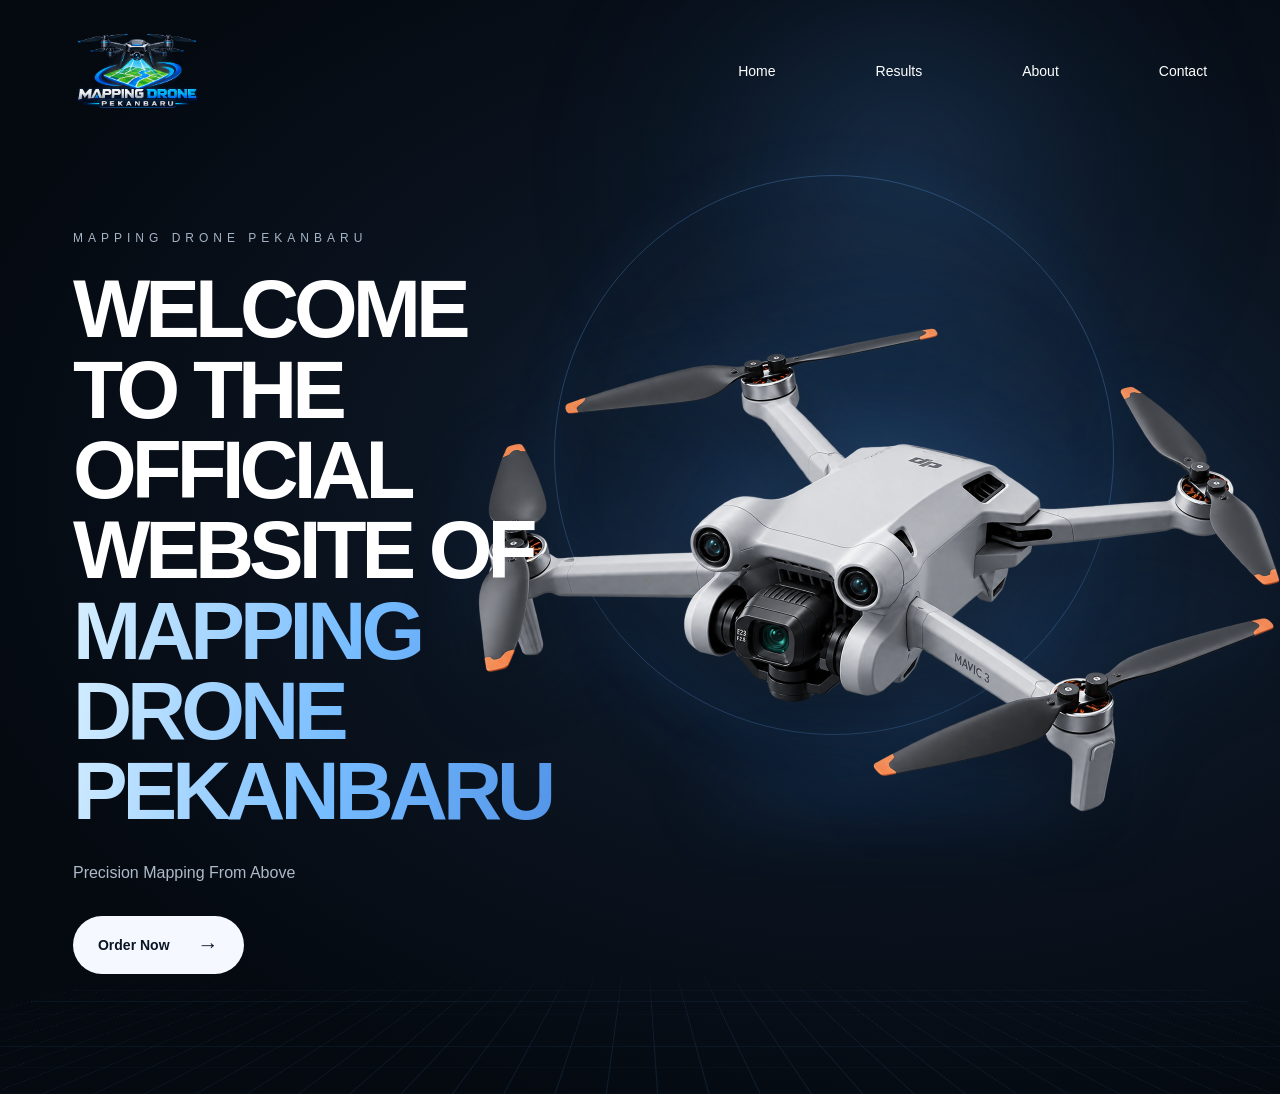
<file: index.html>
<!DOCTYPE html>
<html lang="id">
<head>
    <meta charset="UTF-8">
    <meta name="viewport" content="width=device-width, initial-scale=1.0">
    <title>Mapping Drone</title>

    <link rel="stylesheet" href="style.css">
</head>
<body>

    <section class="hero">

        <!-- Background -->
        <div class="background-glow"></div>
        <div class="grid-floor"></div>
        <div class="light-ring"></div>

       <nav class="navbar">
    <a href="#" class="logo">
        <img class="logo-drone" src="image/logodrone.png">
        <span class="logo-icon"></span>
    </a>

    <div class="nav-links" id="navLinks">
        <a href="index.html">Home</a>
        <a href="results.html">Results</a>
        <a href="about.html">About</a>
        <a href="contact.html">Contact</a>
    </div>

    <button class="hamburger" id="hamburger">
        <span></span>
        <span></span>
        <span></span>
    </button>
</nav>

        <!-- Main content -->
        <main class="hero-content">

            <div class="hero-text">
                <p class="eyebrow">MAPPING DRONE PEKANBARU</p>

                <h1>
                    WELCOME TO THE OFFICIAL WEBSITE OF
                    <span>MAPPING DRONE PEKANBARU</span>
                </h1>

                <p class="description">
                    Precision Mapping From Above
                </p>

                <a href="https://call.whatsapp.com/video/x3cl4OH3f3msmhHpAtkMUy" class="primary-button">
                    Order Now<span>→</span>
                </a>
             </div>

                    <div class="drone-scene" id="droneScene">

                         <div class="drone-glow"></div>

                             <div class="drone-float">

                                 <div class="drone-object" id="droneObject">
                                     <img
                                         src="image/drone.png"
                                         alt="Futuristic camera drone"
                                         class="drone-image"
                                         draggable="false"
                                     >
                                 </div>
                             </div>
                         <div class="shadow-drone"></div>
                    </div>

         </main>
    
    <script src="script.js"></script>
</body>
</html>
</file>
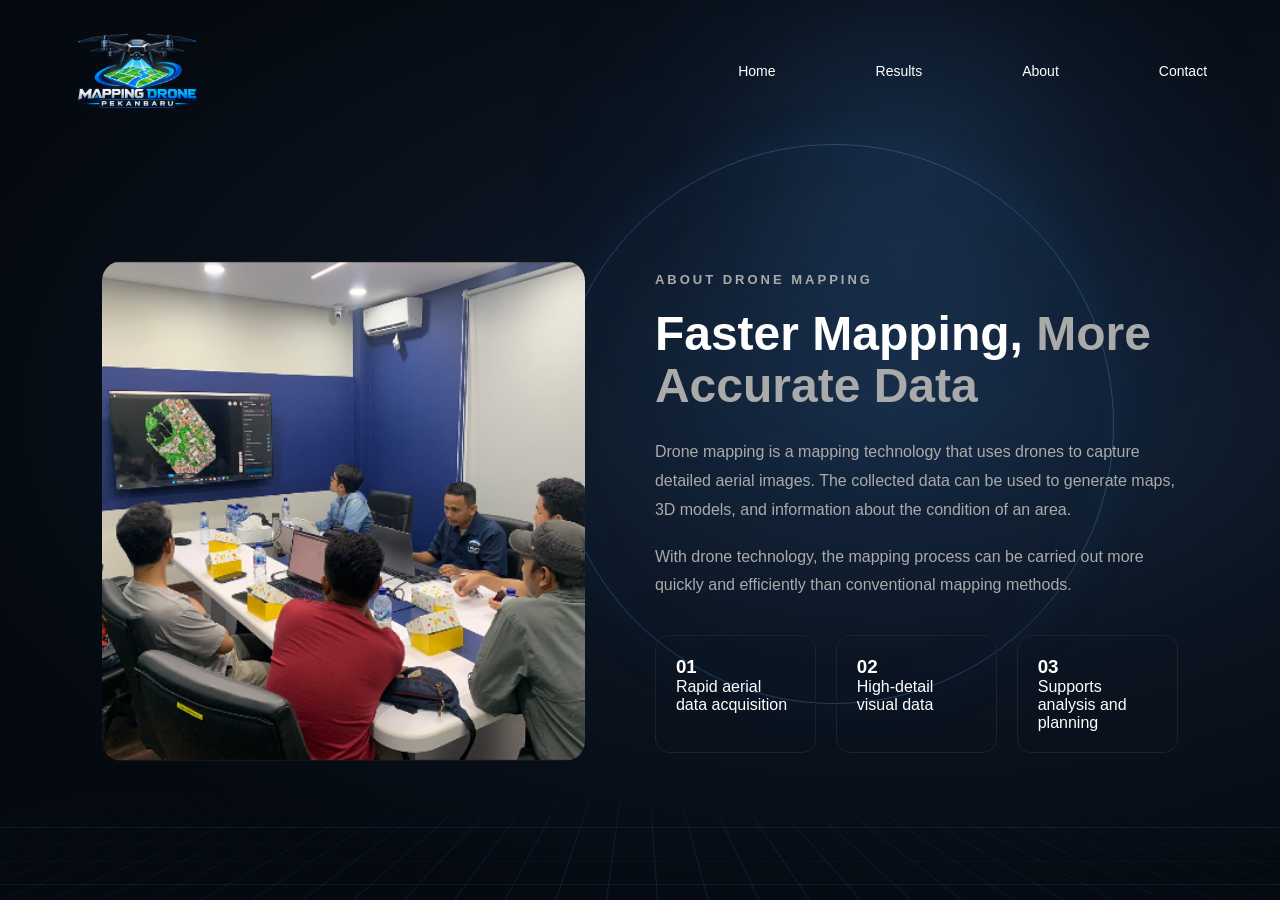
<file: about.html>
<!DOCTYPE html>
<html lang="id">
<head>
    <meta charset="UTF-8">
    <meta name="viewport" content="width=device-width, initial-scale=1.0">
    <title>Mapping Drone</title>

    <link rel="stylesheet" href="style.css">
</head>
<body>

    <section class="hero">

        <div class="background-glow"></div>
        <div class="grid-floor"></div>
        <div class="light-ring"></div>

       <nav class="navbar">
    <a href="#" class="logo">
        <img class="logo-drone" src="image/logodrone.png">
        <span class="logo-icon"></span>
    </a>

    <div class="nav-links" id="navLinks">
        <a href="index.html">Home</a>
        <a href="results.html">Results</a>
        <a href="about.html">About</a>
        <a href="contact.html">Contact</a>
    </div>

    <button class="hamburger" id="hamburger">
        <span></span>
        <span></span>
        <span></span>
    </button>
</nav>




<section class="about-mapping">
    <div class="about-mapping-container">

        <div class="about-mapping-image">
            <img src="image/timmap_1.png" alt="Drone Mapping">
        </div>

        <div class="about-mapping-content">
            <span class="about-label">ABOUT DRONE MAPPING</span>

            <h2>
                Faster Mapping,
                <span>More Accurate Data</span>
            </h2>

            <p>
                Drone mapping is a mapping technology that uses drones to
                capture detailed aerial images. The collected data can be used to generate maps, 3D models, and information about the condition of an area.
            </p>

            <p>
               With drone technology, the mapping process can be carried out more quickly and
               efficiently than conventional mapping methods.
            </p>

            <div class="mapping-features">
                <div class="mapping-feature">
                    <h3>01</h3>
                    <p>Rapid aerial data acquisition</p>
                </div>

                <div class="mapping-feature">
                    <h3>02</h3>
                    <p>High-detail visual data</p>
                </div>

                <div class="mapping-feature">
                    <h3>03</h3>
                    <p>Supports analysis and planning</p>
                </div>
            </div>
        </div>

    </div>
</section>

<script src="script.js"></script>
</html>
</file>
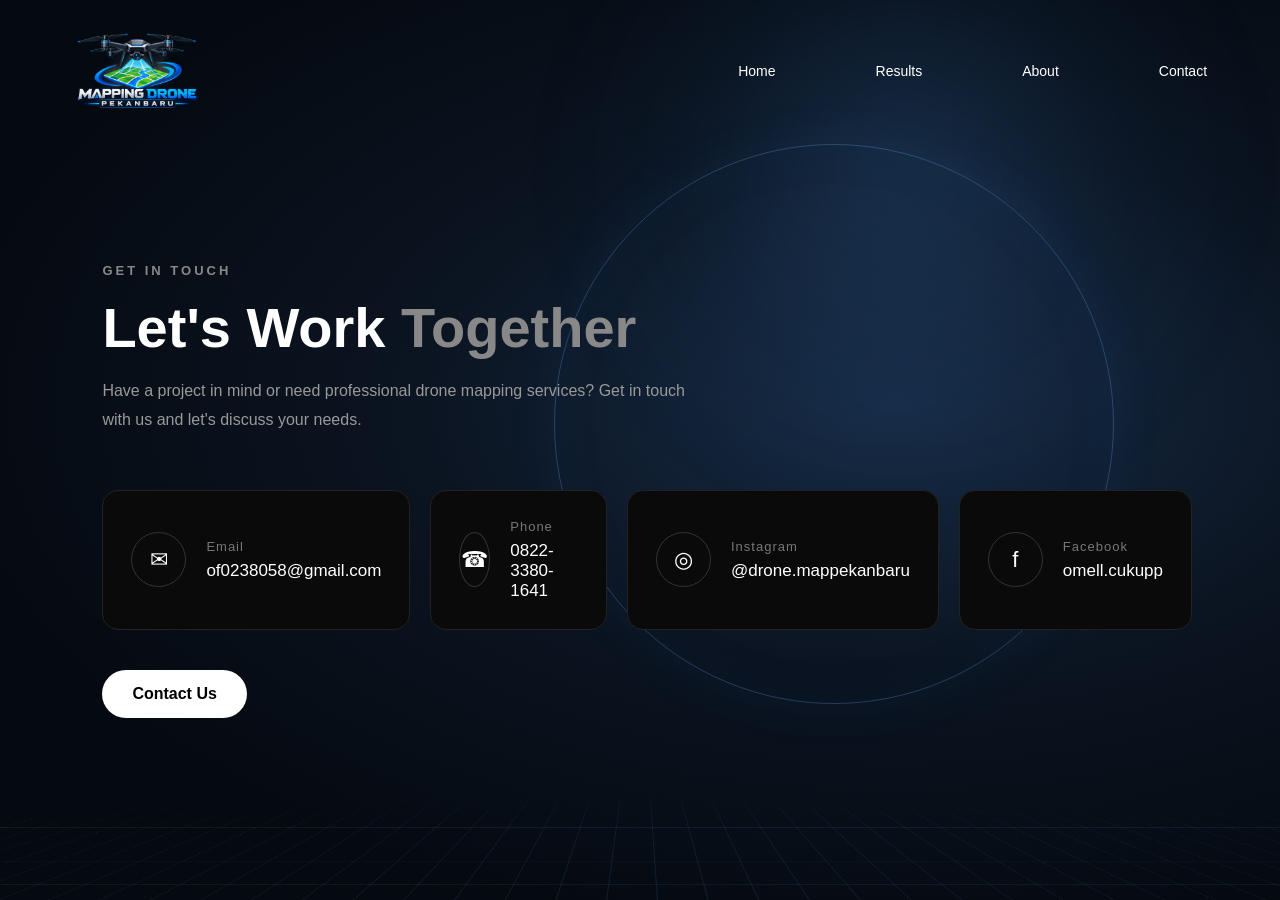
<file: contact.html>
<!DOCTYPE html>
<html lang="id">
<head>
    <meta charset="UTF-8">
    <meta name="viewport" content="width=device-width, initial-scale=1.0">
    <title>Mapping Drone</title>

    <link rel="stylesheet" href="style.css">
</head>
<body>

    <section class="hero">

        <div class="background-glow"></div>
        <div class="grid-floor"></div>
        <div class="light-ring"></div>

        <nav class="navbar">
    <a href="#" class="logo">
        <img class="logo-drone" src="image/logodrone.png">
        <span class="logo-icon"></span>
    </a>

    <div class="nav-links" id="navLinks">
        <a href="index.html">Home</a>
        <a href="results.html">Results</a>
        <a href="about.html">About</a>
        <a href="contact.html">Contact</a>
    </div>

    <button class="hamburger" id="hamburger">
        <span></span>
        <span></span>
        <span></span>
    </button>
</nav>

<section class="contact-section" id="contact">
    <div class="contact-container">

        <div class="contact-heading">
            <span>GET IN TOUCH</span>
            <h2>Let's Work <strong>Together</strong></h2>
            <p>
                Have a project in mind or need professional drone mapping
                services? Get in touch with us and let's discuss your needs.
            </p>
        </div>

        <div class="contact-info">

            <a href="mailto:of0238058@gmail.com" class="contact-card">
                <div class="contact-icon">✉</div>
                <div>
                    <span>Email</span>
                    <h3>of0238058@gmail.com</h3>
                </div>
            </a>

            <a href="tel:082233801641" class="contact-card">
                <div class="contact-icon">☎</div>
                <div>
                    <span>Phone</span>
                    <h3>0822-3380-1641</h3>
                </div>
            </a>

            <a href="https://www.instagram.com/drone.mappekanbaru/" 
               target="_blank" 
               class="contact-card">
                <div class="contact-icon">◎</div>
                <div>
                    <span>Instagram</span>
                    <h3>@drone.mappekanbaru</h3>
                </div>
            </a>

            <a href="https://web.facebook.com/omell.cukupp" 
               target="_blank" 
               class="contact-card">
                <div class="contact-icon">f</div>
                <div>
                    <span>Facebook</span>
                    <h3>omell.cukupp</h3>
                </div>
            </a>

        </div>

        <div class="contact-button">
            <a href="tel:082233801641">
                Contact Us
            </a>
        </div>

    </div>
</section>

<script src="script.js"></script>
</html>
</file>
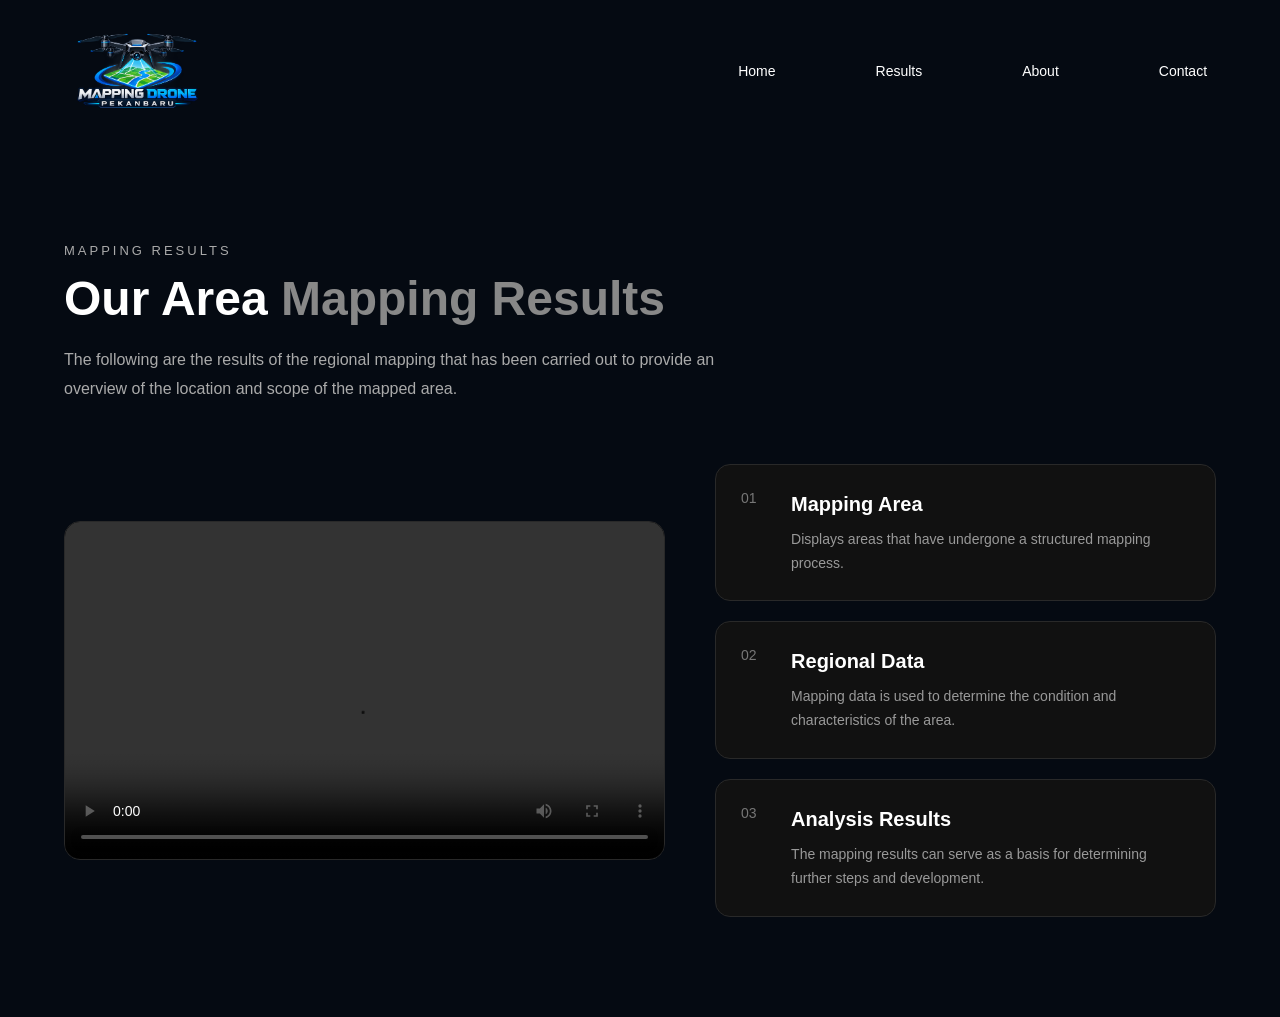
<file: results.html>
<!DOCTYPE html>
<html lang="id">
<head>
    <meta charset="UTF-8">
    <meta name="viewport" content="width=device-width, initial-scale=1.0">
    <title>Mapping Drone</title>

    <link rel="stylesheet" href="style.css">
</head>

<nav class="navbar">
    <a href="#" class="logo">
        <img class="logo-drone" src="image/logodrone.png">
        <span class="logo-icon"></span>
    </a>

    <div class="nav-links" id="navLinks">
        <a href="index.html">Home</a>
        <a href="results.html">Results</a>
        <a href="about.html">About</a>
        <a href="contact.html">Contact</a>
    </div>

    <button class="hamburger" id="hamburger">
        <span></span>
        <span></span>
        <span></span>
    </button>
</nav>

<section class="mapping-section" id="results">
    <div class="container">

        <!-- HEADER -->
        <div class="mapping-header">
            <span class="mapping-label">MAPPING RESULTS</span>

            <h2>
                Our Area
                <span>Mapping Results</span>
            </h2>

            <p>
                The following are the results of the regional mapping
                that has been carried out to provide an overview of
                the location and scope of the mapped area.
            </p>
        </div>

        <div class="mapping-content">

            <div class="mapping-image">
                <video controls preload="metadata">
                    <source src="vid/vidmapping.mp4" type="video/mp4">
                    Browser kamu tidak mendukung pemutaran video.
                </video>
            </div>

            <div class="mapping-info">

                <div class="mapping-card">
                    <span class="mapping-number">01</span>

                    <div class="mapping-card-content">
                        <h3>Mapping Area</h3>
                        <p>
                            Displays areas that have undergone a
                            structured mapping process.
                        </p>
                    </div>
                </div>

                <div class="mapping-card">
                    <span class="mapping-number">02</span>

                    <div class="mapping-card-content">
                        <h3>Regional Data</h3>
                        <p>
                            Mapping data is used to determine the
                            condition and characteristics of the area.
                        </p>
                    </div>
                </div>

                <div class="mapping-card">
                    <span class="mapping-number">03</span>

                    <div class="mapping-card-content">
                        <h3>Analysis Results</h3>
                        <p>
                            The mapping results can serve as a basis
                            for determining further steps and development.
                        </p>
                    </div>
                </div>

            </div>

        </div>

    </div>
</section>

<script src="script.js"></script>
</file>
<file: style.css>
* {
    margin: 0;
    padding: 0;
    box-sizing: border-box;
}

html {
    scroll-behavior: smooth;
}

body {
    font-family: Arial, Helvetica, sans-serif;
    background: #050a12;
    color: white;
    overflow-x: hidden;
}

a {
    text-decoration: none;
    color: inherit;
}

.logo-drone {
    width: 20%
}

.hero {
    position: relative;
    min-height: 100vh;
    min-height: 100svh;
    overflow: hidden;
    isolation: isolate;
    background:
        radial-gradient(
            ellipse at 70% 45%,
            #172c46 0%,
            #0b1421 38%,
            #050a11 76%
        );
}

.background-glow {
    position: absolute;
    width: 700px;
    height: 700px;
    top: -180px;
    right: 2%;
    z-index: -1;
    background: radial-gradient(
        circle,
        rgba(73, 145, 221, 0.20),
        rgba(29, 80, 135, 0.06) 45%,
        transparent 70%
    );
    filter: blur(35px);
    pointer-events: none;
}

.grid-floor {
    position: absolute;
    z-index: -1;
    left: -20%;
    bottom: -31%;
    width: 140%;
    height: 65%;
    opacity: 0.55;
    pointer-events: none;

    background-image:
        linear-gradient(
            rgba(67, 146, 228, 0.23) 1px,
            transparent 1px
        ),
        linear-gradient(
            90deg,
            rgba(67, 146, 228, 0.23) 1px,
            transparent 1px
        );

    background-size: 48px 48px;

    transform:
        perspective(380px)
        rotateX(58deg);

    mask-image: linear-gradient(
        to bottom,
        transparent,
        black 25%,
        black 80%,
        transparent
    );

    animation: gridMove 12s linear infinite;
}

@keyframes gridMove {
    from {
        background-position: 0 0;
    }

    to {
        background-position: 0 48px;
    }
}

.light-ring {
    position: absolute;
    z-index: -1;
    width: 560px;
    height: 560px;
    top: 16%;
    right: 13%;
    border-radius: 50%;

    border: 1px solid rgba(104, 177, 255, 0.27);

    box-shadow:
        0 0 60px rgba(47, 128, 224, 0.06),
        inset 0 0 60px rgba(47, 128, 224, 0.04);

    pointer-events: none;
}

.navbar {
    position: relative;
    z-index: 10;
    width: 100%;
    padding: 28px 5.7%;
    display: flex;
    align-items: center;
    justify-content: space-between;
    gap: 24px;
    animation: slideFadeDown 0.9s ease-out forwards;
}

.logo {
    display: flex;
    align-items: center;
    gap: 12px;

    font-size: 20px;
    font-weight: 800;
    letter-spacing: 4px;
}

.logo-icon {
    font-size: 36px;
    font-weight: 900;
    color: #83c5ff;
    transform: skew(-12deg);
}

.nav-links {
    display: flex;
    align-items: center;
    gap: 100px;
    animation: slideFadeDown 0.9s ease-out forwards;
}

.nav-links a {
    color: white;
    font-size: 14px;
    transition: color 0.3s ease;
}

.nav-links a:hover,
.nav-links a.active {
    color: white;
}

.nav-links a.active {
    position: relative;
}

.nav-links a.active::after {
    content: "";
    position: absolute;
    bottom: -24px;
    left: 0;
    width: 100%;
    height: 2px;
    background: #78bdff;
}

.nav-button {
    padding: 13px 23px;
    border: 1px solid rgba(205, 224, 247, 0.5);
    border-radius: 50px;

    display: flex;
    align-items: center;
    gap: 20px;

    font-size: 14px;
    transition: 0.3s ease;
}

.nav-button:hover {
    background: white;
    color: #07101c;
}

.nav-button span {
    font-size: 20px;
}

.hero-content {
    position: relative;
    min-height: 650px;
    padding: 90px 5.7% 120px;
    display: flex;
    align-items: center;
}

.hero-text {
    position: relative;
    z-index: 4;
    width: 43%;
    animation: slideFadeDown 0.9s ease-out forwards;
}

.eyebrow {
    margin-bottom: 24px;
    font-size: 12px;
    letter-spacing: 5px;
    color: #a5b4c6;
    animation: slideFadeDown 0.9s ease-out forwards;
}

.hero-text h1 {
    font-size: clamp(58px, 6.4vw, 100px);
    line-height: 0.98;
    letter-spacing: -5px;
    font-weight: 800;
    animation: slideFadeDown 0.9s ease-out forwards;
}

.hero-text h1 span {
    display: inline-block;
    background: linear-gradient(
        100deg,
        #d7efff,
        #76bcff 55%,
        #5294e8
    );
    -webkit-background-clip: text;
    background-clip: text;
    color: transparent;
}

.description {
    margin-top: 28px;
    max-width: 320px;
    font-size: 16px;
    line-height: 1.8;
    color: #aeb9c9;
}

.primary-button {
    margin-top: 28px;
    display: inline-flex;
    align-items: center;
    gap: 28px;
    padding: 17px 25px;
    border-radius: 50px;
    background: #f5f9ff;
    color: #0a1423;
    font-size: 14px;
    font-weight: 600;
    transition:
        transform 0.3s ease,
        box-shadow 0.3s ease;
}

.primary-button span {
    font-size: 21px;
}

.primary-button:hover {
    transform: translateY(-4px);
    box-shadow: 0 10px 35px rgba(84, 167, 255, 0.3);
}

.drone-scene {
    position: absolute;
    z-index: 2;
    width: 63%;
    height: 600px;
    top: 45%;
    right: 0;
    transform: translateY(-50%);
    display: flex;
    align-items: center;
    justify-content: center;
    perspective: 1000px;
    pointer-events: none;
}

.drone-glow {
    position: absolute;
    width: 75%;
    aspect-ratio: 1;

    background: radial-gradient(
        ellipse,
        rgba(74, 148, 229, 0.23),
        rgba(40, 97, 164, 0.08) 42%,
        transparent 70%
    );

    filter: blur(25px);
}

.drone-object {
    position: relative;
    z-index: 2;
    width: 100%;
    transform-style: preserve-3d;
    will-change: transform;
    animation: droneFloat 5s ease-in-out infinite;
}

.drone-image {
    display: block;
    width: 100%;
    height: auto;
    object-fit: contain;
    user-select: none;
    -webkit-user-drag: none;
    filter:
        drop-shadow(0 25px 30px rgba(0, 0, 0, 0.45))
        drop-shadow(0 0 35px rgba(89, 166, 255, 0.12));
}

.mapping-section {
    padding: 100px 0;
    color: #fff;
    animation: slideFadeDown 0.9s ease-out forwards;
}

.mapping-section .container {
    width: 90%;
    max-width: 1200px;
    margin: auto;
}

.mapping-header {
    max-width: 700px;
    margin-bottom: 60px;
}

.mapping-label {
    display: inline-block;
    font-size: 13px;
    letter-spacing: 3px;
    color: #aaa;
    margin-bottom: 15px;
}

.mapping-header h2 {
    font-size: 48px;
    line-height: 1.1;
    margin: 0 0 20px;
}

.mapping-header h2 span {
    color: #888;
}

.mapping-header p {
    color: #aaa;
    font-size: 16px;
    line-height: 1.8;
    margin: 0;
}

.mapping-content {
    display: grid;
    grid-template-columns: 1.2fr 1fr;
    gap: 50px;
    align-items: center;
}

.shadow-drone {
    position: absolute;
    z-index: 1;
    width: 48%;
    height: 35px;
    bottom: 10%;
    left: 28%;
    border-radius: 50%;
    background: rgba(54, 135, 224, 0.19);
    filter: blur(35px);
}

.hero-footer {
    position: absolute;
    z-index: 5;
    left: 5.7%;
    right: 5.7%;
    bottom: 35px;
    display: flex;
    align-items: center;
    justify-content: space-between;
}

.hero-footer > p {
    font-size: 11px;
    letter-spacing: 2px;
    color: #a9b6c7;
}

.hero-footer > p span {
    margin: 0 8px;
    color: #72b9ff;
}

.about-mapping {
    width: 100%;
    padding: 120px 8%;
    color: white;
    animation: slideFadeDown 0.9s ease-out forwards;
}

.about-mapping-container {
    max-width: 1200px;
    margin: auto;
    display: flex;
    align-items: center;
    gap: 70px;
}

.about-mapping-image {
    width: 48%;
    height: 500px;
    border-radius: 20px;
    overflow: hidden;
    background: #111;
}

.about-mapping-image img {
    width: 100%;
    height: 100%;
    object-fit: cover;
}

.about-mapping-content {
    width: 52%;
}

.about-label {
    font-size: 13px;
    letter-spacing: 3px;
    color: #aaa;
    font-weight: 600;
}

.about-mapping-content h2 {
    font-size: 48px;
    line-height: 1.1;
    margin: 20px 0 25px;
    font-weight: 700;
}

.about-mapping-content h2 span {
    color: #aaa;
}

.about-mapping-content > p {
    color: #aaa;
    font-size: 16px;
    line-height: 1.8;
    margin-bottom: 18px;
}

.mapping-features {
    display: flex;
    gap: 20px;
    margin-top: 35px;
}

.mapping-feature {
    flex: 1;
    padding: 20px;
    border: 1px solid #222;
    border-radius: 14px;
    transition: 0.3s ease;
}

.mapping-feature:hover {
    transform: translateY(-8px);
    border-color: #555;
    background: #0d0d0d;
}

.contact-section {
    width: 100%;
    padding: 120px 8%;
    color: #fff;
    animation: slideFadeDown 0.9s ease-out forwards;
}

.contact-container {
    max-width: 1200px;
    margin: auto;
}

.contact-heading {
    max-width: 700px;
}

.contact-heading > span {
    font-size: 13px;
    letter-spacing: 3px;
    color: #888;
    font-weight: 600;
}

.contact-heading h2 {
    margin: 18px 0;
    font-size: 56px;
    line-height: 1.1;
    font-weight: 700;
}

.contact-heading h2 strong {
    color: #888;
}

.contact-heading p {
    max-width: 600px;
    color: #999;
    font-size: 16px;
    line-height: 1.8;
}

.contact-info {
    display: flex;
    gap: 20px;
    margin-top: 55px;
}

.contact-card {
    flex: 1;
    display: flex;
    align-items: center;
    gap: 20px;
    padding: 28px;
    border: 1px solid #222;
    border-radius: 16px;
    background: #0a0a0a;
    text-decoration: none;
    color: white;
    transition: 0.3s ease;
}

.contact-card:hover {
    transform: translateY(-8px);
    border-color: #555;
    background: #101010;
}

.contact-icon {
    width: 55px;
    height: 55px;
    display: flex;
    align-items: center;
    justify-content: center;
    border: 1px solid #333;
    border-radius: 50%;
    font-size: 22px;
}

.contact-card span {
    display: block;
    margin-bottom: 7px;
    color: #777;
    font-size: 13px;
    letter-spacing: 1px;
}

.contact-card h3 {
    margin: 0;
    font-size: 17px;
    font-weight: 500;
}

.contact-button {
    margin-top: 40px;
}

.contact-button a {
    display: inline-block;
    padding: 15px 30px;
    border-radius: 30px;
    background: #fff;
    color: #000;
    text-decoration: none;
    font-weight: 600;
    transition: 0.3s ease;
}

.contact-button a:hover {
    transform: translateY(-4px);
    background: #ddd;
}

.hamburger {
    display: none;
    width: 45px;
    height: 45px;
    border: none;
    background: transparent;
    padding: 8px;
    cursor: pointer;
    flex-direction: column;
    justify-content: center;
    gap: 6px;
}

.hamburger span {
    display: block;
    width: 28px;
    height: 3px;
    background: white;
    border-radius: 5px;
    transition: 0.3s ease;
}

@media (max-width: 425px) {

    .navbar {
        position: relative;
    }

    .hamburger {
        display: flex;
    }

    .nav-links {
        position: absolute;
        top: 100%;
        left: 0;
        width: 100%;
        background: black;

        display: flex;
        flex-direction: column;
        align-items: center;
        gap: 0;

        max-height: 0;
        overflow: hidden;
        opacity: 0;

        transition: max-height 0.4s ease, opacity 0.3s ease;
    }

    .nav-links a {
        width: 100%;
        text-align: center;
        padding: 15px 0;
    }

    .nav-links.active {
        max-height: 300px;
        opacity: 1;
    }

    .hamburger.active span:nth-child(1) {
        transform: translateY(9px) rotate(45deg);
    }

    .hamburger.active span:nth-child(2) {
        opacity: 0;
    }

    .hamburger.active span:nth-child(3) {
        transform: translateY(-9px) rotate(-45deg);
    }
}

@media (max-width: 768px) {

    .contact-section {
        padding: 80px 6%;
    }

    .contact-heading h2 {
        font-size: 40px;
    }

    .contact-info {
        flex-direction: column;
        margin-top: 40px;
    }

    .contact-card {
        padding: 22px;
    }

    .contact-card h3 {
        font-size: 15px;
    }
}

@keyframes mouseScroll {
    0% {
        opacity: 1;
        transform: translate(-50%, 0);
    }

    100% {
        opacity: 0;
        transform: translate(-50%, 10px);
    }
}

.slide-indicator {
    display: flex;
    flex-direction: column;
    gap: 12px;
}

.dot {
    width: 7px;
    height: 7px;
    border-radius: 50%;
    background: #3a485b;
}

.dot.active {
    background: white;
    box-shadow: 0 0 12px rgba(255, 255, 255, 0.4);
}

@media (max-width: 1000px) {
    .nav-links {
        gap: 70px;
    }

    .hero-content {
        min-height: 600px;
        padding-top: 60px;
    }

    .hero-text {
        width: 48%;
    }

    .hero-text h1 {
        font-size: clamp(55px, 7vw, 76px);
        letter-spacing: -3px;
    }

    .drone-scene {
        width: 67%;
        right: -8%;
    }

    .light-ring {
        width: 430px;
        height: 430px;
        right: 4%;
        top: 22%;
    }
}

@media (max-width: 650px) {
    .hero {
        min-height: 900px;
        min-height: 100svh;
    }

    .navbar {
        padding: 22px 6%;
    }

    .logo {
        font-size: 16px;
        letter-spacing: 3px;
    }

    .logo-icon {
        font-size: 29px;
    }

    .nav-links {
        order: 3;
        width: 100%;
        justify-content: space-between;
        gap: 10px;
    }

    .nav-links a {
        font-size: 12px;
    }

    .nav-links a.active::after {
        bottom: -9px;
    }

    .nav-button {
        padding: 10px 14px;
        gap: 10px;
        font-size: 12px;
    }

    .hero-content {
        min-height: 740px;
        padding: 55px 6% 170px;
        align-items: flex-start;
    }

    .hero-text {
        width: 100%;
    }

    .eyebrow {
        font-size: 10px;
        letter-spacing: 3px;
        margin-bottom: 18px;
    }

    .hero-text h1 {
        font-size: clamp(53px, 12vw, 76px);
        letter-spacing: -3px;
    }

    .description {
        font-size: 14px;
        max-width: 270px;
        margin-top: 18px;
    }

    .primary-button {
        margin-top: 20px;
        padding: 14px 20px;
    }

    .drone-scene {
        width: 120%;
        height: auto;
        aspect-ratio: 1;

        top: auto;
        right: -16%;
        bottom: 65px;

        transform: none;
    }

    .drone-image {
        width: 100%;
    }

    .light-ring {
        width: 310px;
        height: 310px;
        top: auto;
        right: -3%;
        bottom: 150px;
    }

    .background-glow {
        width: 450px;
        height: 450px;
        top: 20%;
        right: -35%;
    }

    .grid-floor {
        bottom: -15%;
        height: 45%;
        background-size: 35px 35px;
    }

    .shadow-drone {
        bottom: 12%;
    }

    .hero-footer {
        left: 6%;
        right: 6%;
        bottom: 24px;
    }

    .hero-footer > p {
        font-size: 8px;
        letter-spacing: 1px;
    }

    .hero-footer > p span {
        margin: 0 3px;
    }

    .mouse-hint {
        display: none;
    }

    .slide-indicator {
        gap: 8px;
    }
}

@media (prefers-reduced-motion: reduce) {
    .grid-floor,
    .drone-object,
    .mouse-icon span {
        animation: none;
    }
}

@media (max-width: 769px) {

    .about-mapping {
        width: 100%;
        padding: 70px 20px;
        box-sizing: border-box;
        overflow: hidden;
    }

    .about-mapping-container {
        width: 100%;
        max-width: 100%;
        margin: 0;
        display: flex;
        flex-direction: column;
        align-items: stretch;
        gap: 40px;
        box-sizing: border-box;
    }

    .about-mapping-image {
        width: 100%;
        height: 330px;
        border-radius: 18px;
        overflow: hidden;
        box-sizing: border-box;
    }

    .about-mapping-image img {
        width: 100%;
        height: 100%;
        object-fit: cover;
        display: block;
    }

    .about-mapping-content {
        width: 100%;
        box-sizing: border-box;
    }

    .about-label {
        font-size: 11px;
        letter-spacing: 2px;
    }

    .about-mapping-content h2 {
        width: 100%;
        margin: 15px 0 20px;
        font-size: 38px;
        line-height: 1.05;
        word-wrap: break-word;
    }

    .about-mapping-content > p {
        width: 100%;
        margin-bottom: 18px;
        font-size: 15px;
        line-height: 1.7;
        color: #999;
    }

    .mapping-features {
        width: 100%;
        display: flex;
        flex-direction: column;
        gap: 12px;
        margin-top: 30px;
    }

    .mapping-feature {
        width: 100%;
        padding: 20px;
        box-sizing: border-box;
        border-radius: 14px;
    }

    .mapping-feature h3 {
        margin-bottom: 8px;
        font-size: 22px;
    }

    .mapping-feature p {
        font-size: 13px;
        line-height: 1.5;
    }
}

@media (max-width: 425px) {

    .about-mapping {
        width: 100%;
        padding: 70px 20px;
        box-sizing: border-box;
        overflow: hidden;
    }

    .about-mapping-container {
        width: 100%;
        max-width: 100%;
        margin: 0;
        display: flex;
        flex-direction: column;
        align-items: stretch;
        gap: 40px;
        box-sizing: border-box;
    }

    .about-mapping-image {
        width: 100%;
        height: 330px;
        border-radius: 18px;
        overflow: hidden;
        box-sizing: border-box;
    }

    .about-mapping-image img {
        width: 100%;
        height: 100%;
        object-fit: cover;
        display: block;
    }

    .about-mapping-content {
        width: 100%;
        box-sizing: border-box;
    }

    .about-label {
        font-size: 11px;
        letter-spacing: 2px;
    }

    .about-mapping-content h2 {
        width: 100%;
        margin: 15px 0 20px;
        font-size: 38px;
        line-height: 1.05;
        word-wrap: break-word;
    }

    .about-mapping-content > p {
        width: 100%;
        margin-bottom: 18px;
        font-size: 15px;
        line-height: 1.7;
        color: #999;
    }

    .mapping-features {
        width: 100%;
        display: flex;
        flex-direction: column;
        gap: 12px;
        margin-top: 30px;
    }

    .mapping-feature {
        width: 100%;
        padding: 20px;
        box-sizing: border-box;
        border-radius: 14px;
    }

    .mapping-feature h3 {
        margin-bottom: 8px;
        font-size: 22px;
    }

    .mapping-feature p {
        font-size: 13px;
        line-height: 1.5;
    }
}

@media (max-width: 425px){
    .logo-drone {
        display: flex;
        justify-content: center;
        align-items: center;
    }
}

@keyframes slideFadeDown {
    from {
        opacity: 0;
        transform: translateY(-60px);
    }
    to {
        opacity: 1;
        transform: translateY(0);
    }
}

@keyframes slideFadeUp {
    from {
        opacity: 0;
        transform: translateY(-60px);
    }
    to {
        opacity: 1;
        transform: translateY(0);
    }
}

@keyframes slideFadeUp {
    from {
        opacity: 0;
        transform: translateY(60px);
    }

    to {
        opacity: 1;
        transform: translateY(0);
    }
}

.mapping-section {
    padding: 100px 0;
    color: #fff;
    animation: slideFadeDown 0.9s ease-out forwards;
}

.mapping-section .container {
    width: 90%;
    max-width: 1200px;
    margin: 0 auto;
}


.mapping-header {
    max-width: 700px;
    margin-bottom: 60px;
}

.mapping-label {
    display: inline-block;
    margin-bottom: 15px;
    color: #aaa;
    font-size: 13px;
    letter-spacing: 3px;
}

.mapping-header h2 {
    margin: 0 0 20px;
    font-size: 48px;
    line-height: 1.1;
}

.mapping-header h2 span {
    color: #888;
}

.mapping-header p {
    margin: 0;
    color: #aaa;
    font-size: 16px;
    line-height: 1.8;
}

.mapping-content {
    display: grid;
    grid-template-columns: 1.2fr 1fr;
    align-items: center;
    gap: 50px;
}

.mapping-image {
    width: 100%;
    min-width: 0;
    overflow: hidden;
    border: 1px solid #292929;
    border-radius: 16px;
    background: #111;
}

.mapping-image video {
    display: block;
    width: 100%;
    height: auto;
    aspect-ratio: 16 / 9;
    object-fit: contain;
    background: #000;
}

.mapping-info {
    display: flex;
    flex-direction: column;
    gap: 20px;
    min-width: 0;
}

.mapping-card {
    display: flex;
    align-items: flex-start;
    gap: 20px;
    min-width: 0;
    padding: 25px;
    background: #111;
    border: 1px solid #292929;
    border-radius: 15px;
    transition:
        transform 0.3s ease,
        border-color 0.3s ease,
        background 0.3s ease;
}

.mapping-card:hover {
    transform: translateY(-5px);
    border-color: #555;
    background: #151515;
}


.mapping-number {
    flex-shrink: 0;
    min-width: 30px;
    color: #777;
    font-size: 14px;
}


.mapping-card-content {
    flex: 1;
    min-width: 0;
}

.mapping-card h3 {
    margin: 0 0 10px;
    font-size: 20px;
    line-height: 1.4;
}

.mapping-card p {
    margin: 0;
    color: #999;
    font-size: 14px;
    line-height: 1.7;
    overflow-wrap: anywhere;
}


@media (max-width: 768px) {

    .mapping-section {
        padding: 70px 0;
    }

    .mapping-section .container {
        width: 90%;
    }

    .mapping-header {
        margin-bottom: 40px;
    }

    .mapping-header h2 {
        font-size: 36px;
    }

    .mapping-content {
        grid-template-columns: 1fr;
        gap: 30px;
    }

    .mapping-image {
        width: 100%;
        margin-bottom: 30px;
    }

    .mapping-image video {
        width: 100%;
        aspect-ratio: 16 / 9;
    }

    .mapping-info {
        gap: 15px;
    }

    .mapping-card {
        padding: 20px;
        gap: 15px;
    }

    .mapping-card h3 {
        font-size: 18px;
    }

    .mapping-card p {
        font-size: 14px;
    }
}


@media (max-width: 425px) {

    .mapping-header h2 {
        font-size: 32px;
    }

    .mapping-header p {
        font-size: 14px;
    }

    .mapping-card {
        padding: 18px;
    }

    .mapping-number {
        min-width: 25px;
    }
}

.drone-float {
    width: 100%;
    animation: droneFloat 4s ease-in infinite;
}

@keyframes droneFloat {
    0%, 100% {
        transform: translateY(0);
    }

    50% {
        transform: translateY(-25px);
    }
}


#fireCanvas {
    position: fixed;
    inset: 0;
    width: 100%;
    height: 100%;
    pointer-events: none;
    z-index: 99999;
}
</file>
